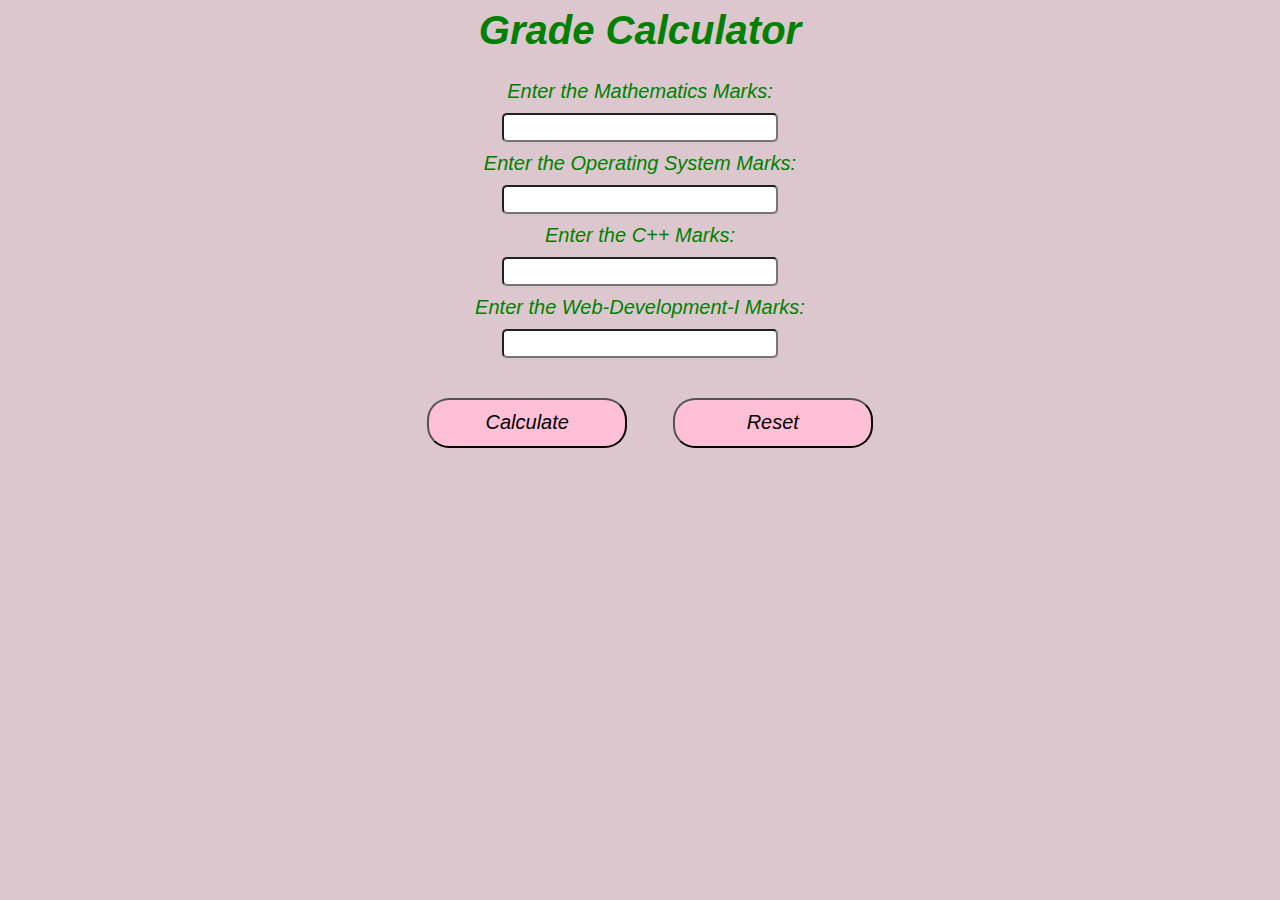
<file: Grade_Calculator/index.html>
<html>

<head>
 <link rel="stylesheet" href="style.css">
</head>

<body>
    <h1>Grade Calculator</h1>
    <form action="index.php" method="POST">
        Enter the Mathematics Marks: <br><input type="text" id="Mmarks" name="Mmarks" /><br>
        Enter the Operating System Marks: <br><input type="text" id="OSmarks" name="OSmarks" /><br>
        Enter the C++ Marks:<br> <input type="text" id="Cmarks" name="Cmarks" /><br>
        Enter the Web-Development-I Marks: <br><input type="text" id="WDmarks" name="WDmarks" /><br>

        <input type="submit" value="Calculate">
        <input type="reset" value="Reset">
    </form>
</body>

</html>
</file>
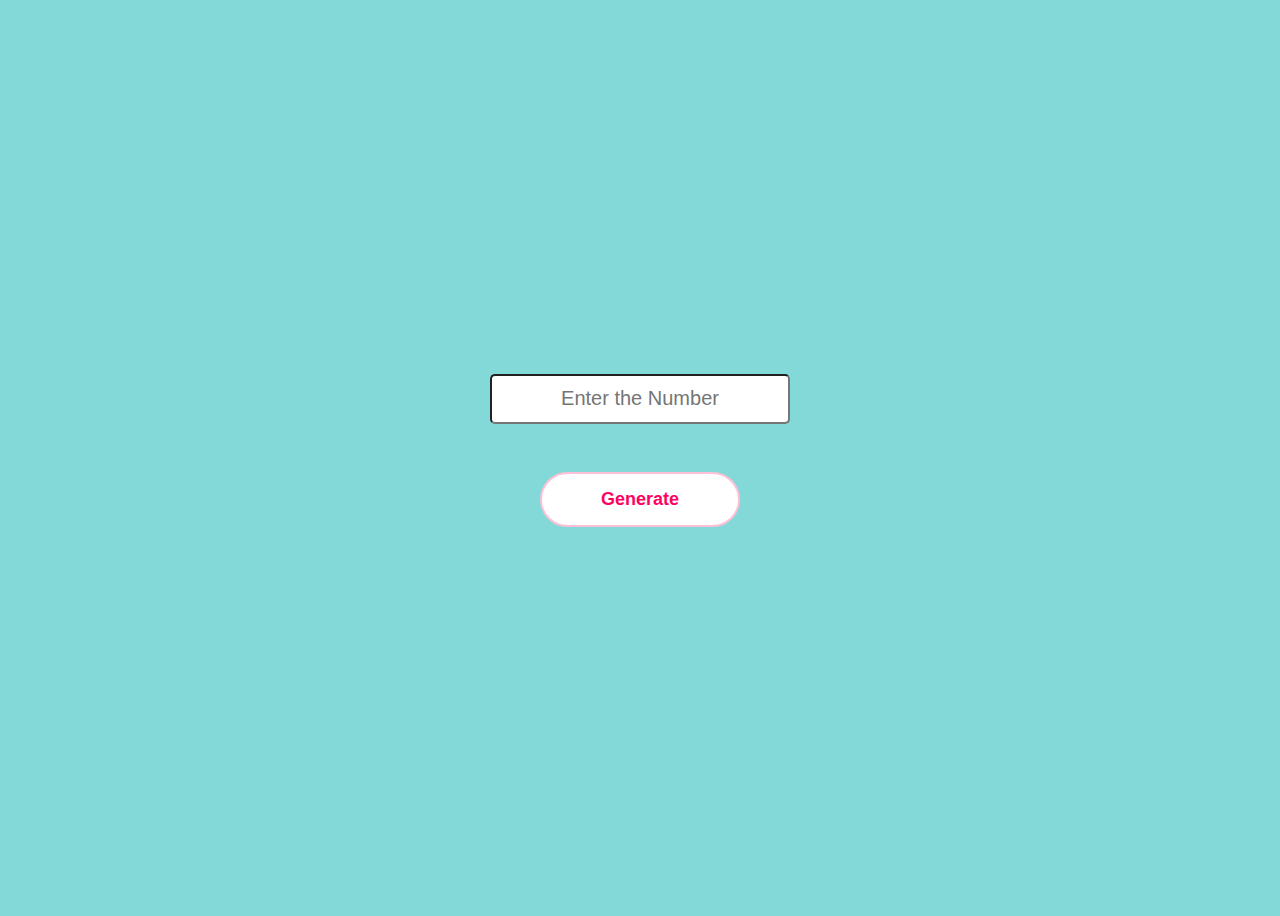
<file: Multiplication_Table_Generator/index.html>
<html>

<head>
    <style>
        body {
            background-color: rgb(130, 217, 216);
            height: 100vh;
            display: flex;
            justify-content: center;
            align-items: center;
            color: white;
        }

        form {
            display: flex;
            flex-direction: column;
            justify-content: center;
            align-items: center;
        }

        input[type="submit"] {
            color: #ff025f;
            background-color: white;
            height: 55px;
            width: 200px;
            border-style: solid;
            border-color: #ffc0d7;
            border-radius: 30px;
            font-weight: bold;
            font-size: 18px;
            cursor: pointer;
            transition: background-color 1s, color 1s, opacity 0.5s;
        }

        input[type="submit"]:hover {
            color: rgb(0, 0, 0);
            background-color: #ffc0d7;
        }

        #no {
            height: 50px;
            width: 300px;
            border-radius: 5px;
            text-align: center;
            font-size: 20px;
            margin-bottom: 30px;
        }
    </style>
</head>

<body>
    <form action="table.php" method="POST">
        <input type="text" placeholder="Enter the Number" id="no" name="no" />
        <br>
        <input type="submit" value="Generate">
    </form>
</body>

</html>
</file>
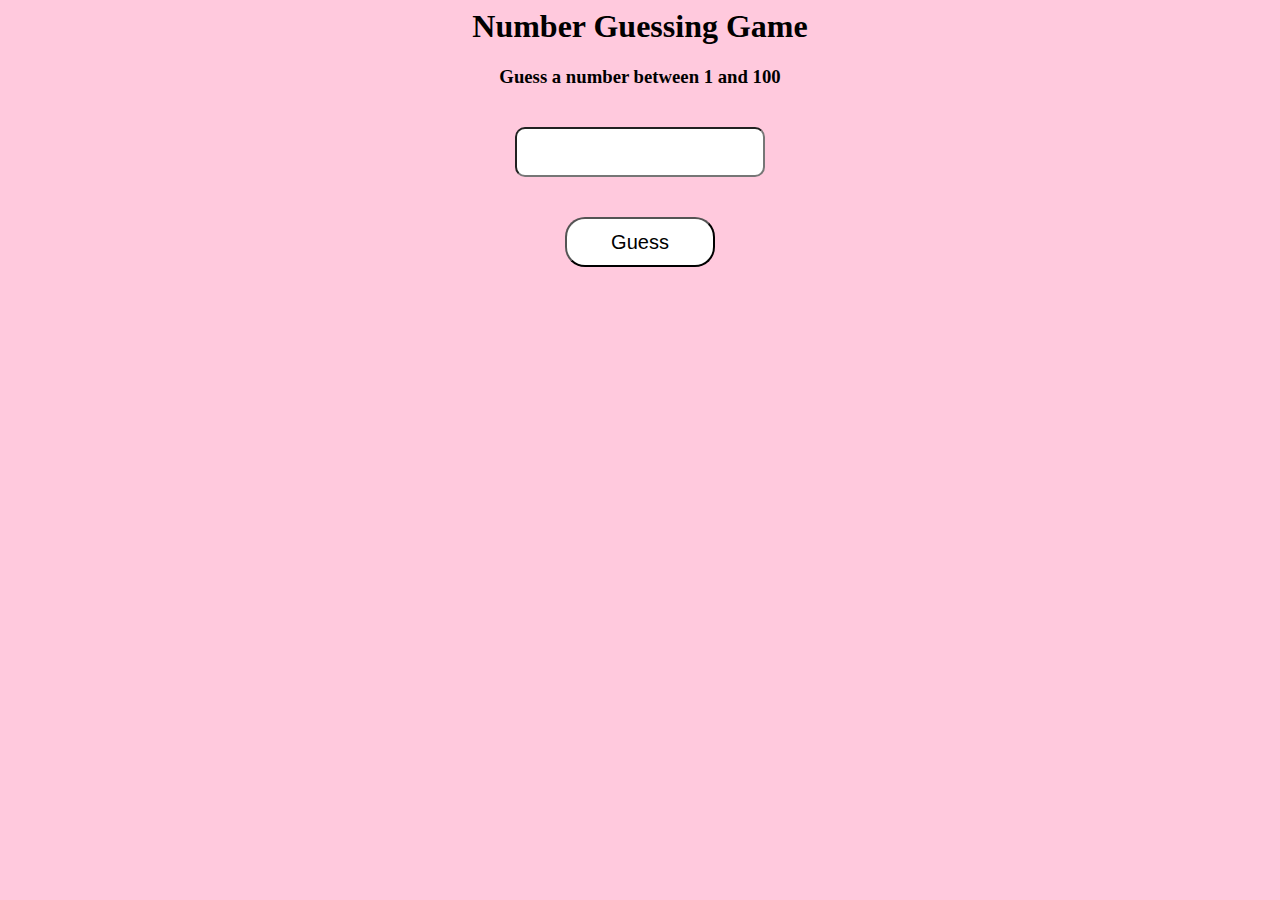
<file: Number_guessing_Game/index.html>
<html>

<head>
    <title>Number Guessing Game</title>
    <style>
        body {
            background-color: #ffc9dd;
        }

        .center {
            text-align: center;
        }

        input[type="number"] {
            height: 50px;
            width: 250px;
            padding: 10px;
            margin: 20px;
            border-radius: 10px;
            text-align: center;
            font-size: 20px;
            color: rgb(255, 48, 1);
        }

        input[type="submit"] {
            height: 50px;
            width: 150px;
            padding: 10px;
            margin: 20px;
            border-radius: 20px;
            text-align: center;
            font-size: 20px;
            color: rgb(0, 0, 0);
            background-color: white;
            cursor: pointer;
        }

        input[type="submit"]:hover {
            background-color: rgb(255, 48, 1);
            color: white;
        }
    </style>
</head>

<body>

    <h1 class="center">Number Guessing Game</h1>
    <h3 class="center">Guess a number between 1 and 100</h3>
    <form class="center" action="index.php" method="POST">
        <input type="number" id="guess" name="guess" min="1" max="100"><br>
        <input type="submit" value="Guess">
    </form>
</body>

</html>
</file>
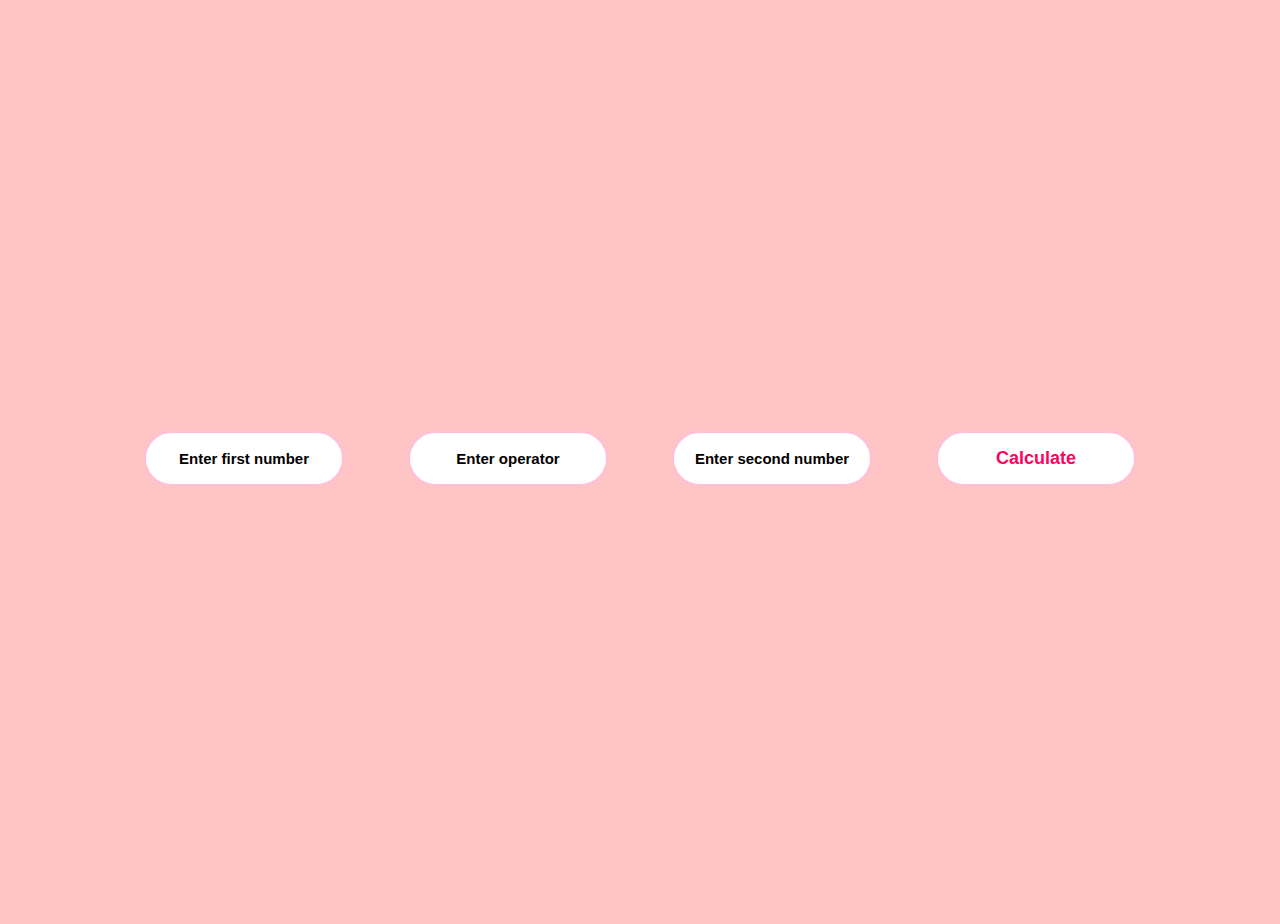
<file: Simple_Calculator/index.html>
<html>

<head>
    <style>
        body {
            background-color: #ffc5c5;
            color: #f8f0ff;
        }

        form {
            display: flex;
            justify-content: center;
            align-items: center;
            flex-direction:row;
            gap: 2em;
            height: 100vh;
        }
        input[type="submit"] {
            color: #ff025f;
            background-color: white;        
            height: 55px;
            width: 200px;
            border-style: solid;
            border-color: #ffc0d7;
            border-radius: 30px;
            font-weight: bold;
            font-size: 18px;
            cursor: pointer;
        }
        input[type="text"] {
            color: #ff025f;
            background-color: white;
            text-align: center;
            height: 55px;
            width: 200px;
            border-style: solid;
            border-color: #ffc0d7;
            border-radius: 30px;
            font-weight: bold;
            font-size: 18px;
        }
        ::placeholder {
            color: #000000;
            font-size: 15px;
            font-weight: bold;
        }

        input[type="submit"]:hover {
            color: #000000;
        }

    </style>
</head>

<body>
    <form action="index.php" method="GET">
        <input type="text" placeholder="Enter first number" id="n1" name="n1" /><br>
        <input type="text" placeholder="Enter operator" id="op" name="op" /><br>
        <input type="text" placeholder="Enter second number" id="n2" name="n2" /><br>
        <input type="submit" value="Calculate">
    </form>
</body>

</html>
</file>
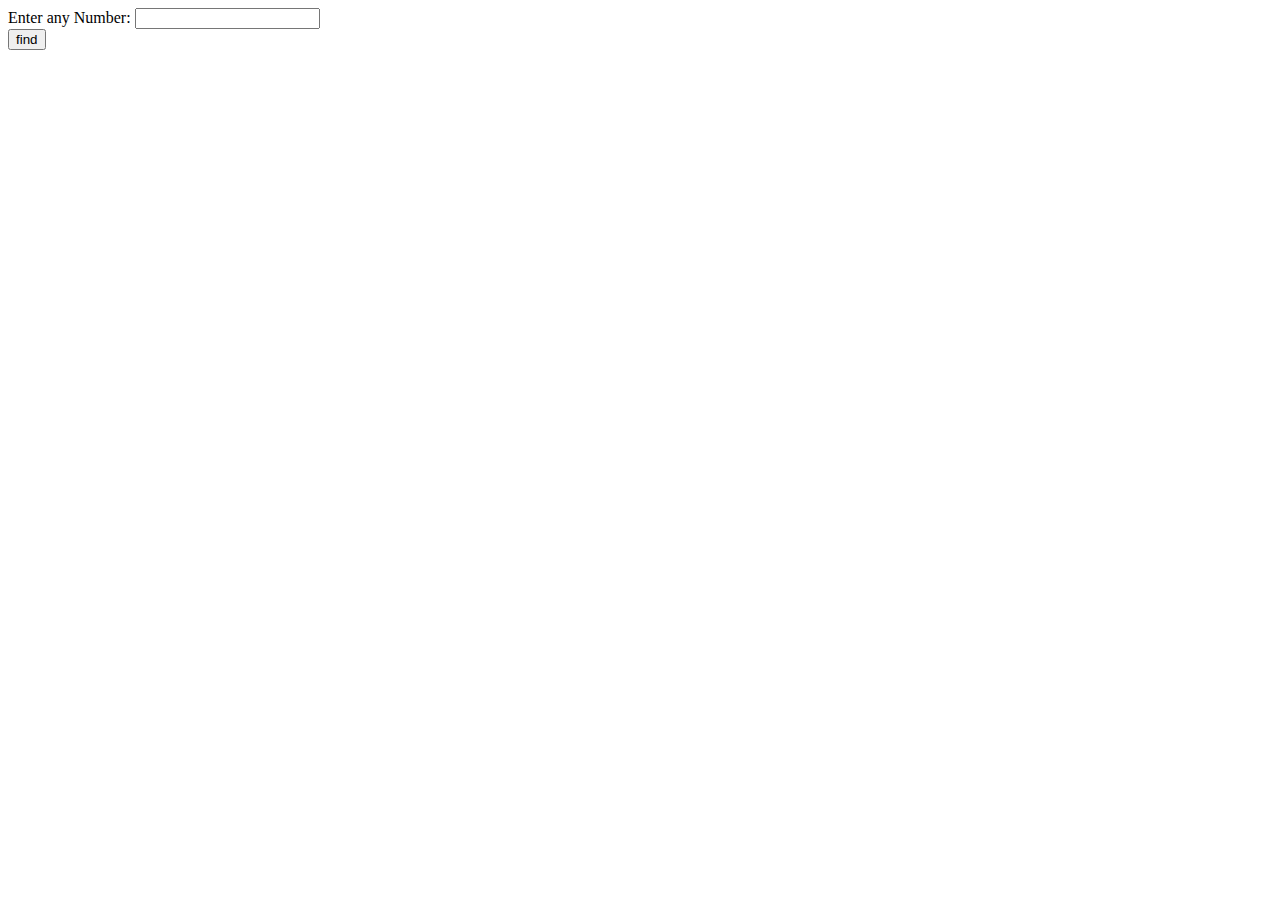
<file: if-else-codes/evenodd.html>
<html>

<head>

</head>

<body>
    <form action="evenodd.php" method="POST">
        Enter any Number: <input type="text" id="number" name="number" /><br>
        <input type="submit" value="find" />
    </form>
</body>

</html>
</file>
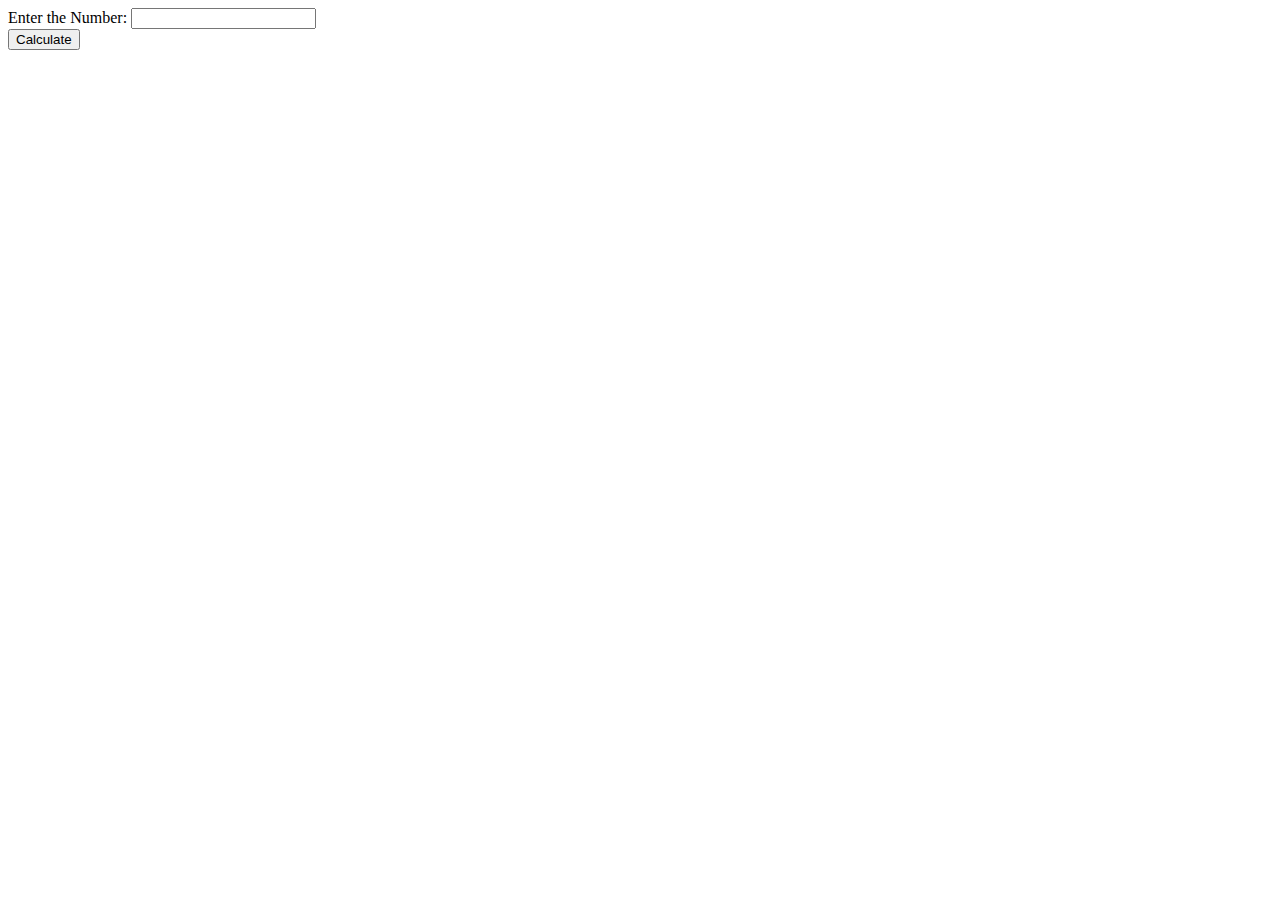
<file: if-else-codes/primeno.html>
<html>
    <head>

    </head>
    <body>
        <form action="primeno.php" method="GET">
            Enter the Number: <input type="text" id="number" name="number"/><br>
            <input type="submit" value="Calculate">
        </form>
    </body>
</html>
</file>
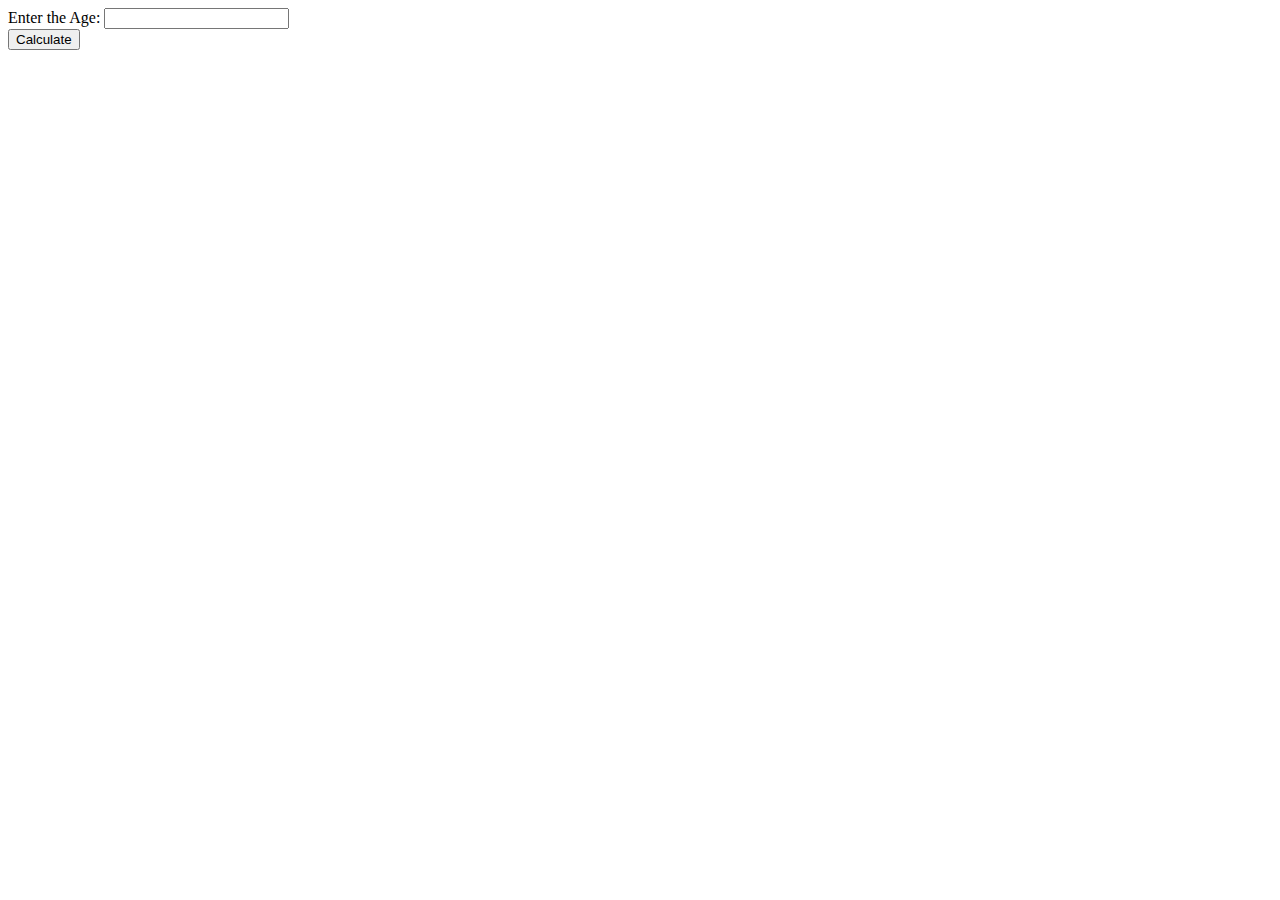
<file: if-else-codes/voting.html>
<html>
    <head>

    </head>
    <body>
        <form action="voting.php" method="POST">
            Enter the Age: <input type="text" id="vote" name="vote"/><br>
            <input type="submit" value="Calculate"/>
        </form>
    </body>
</html>
</file>
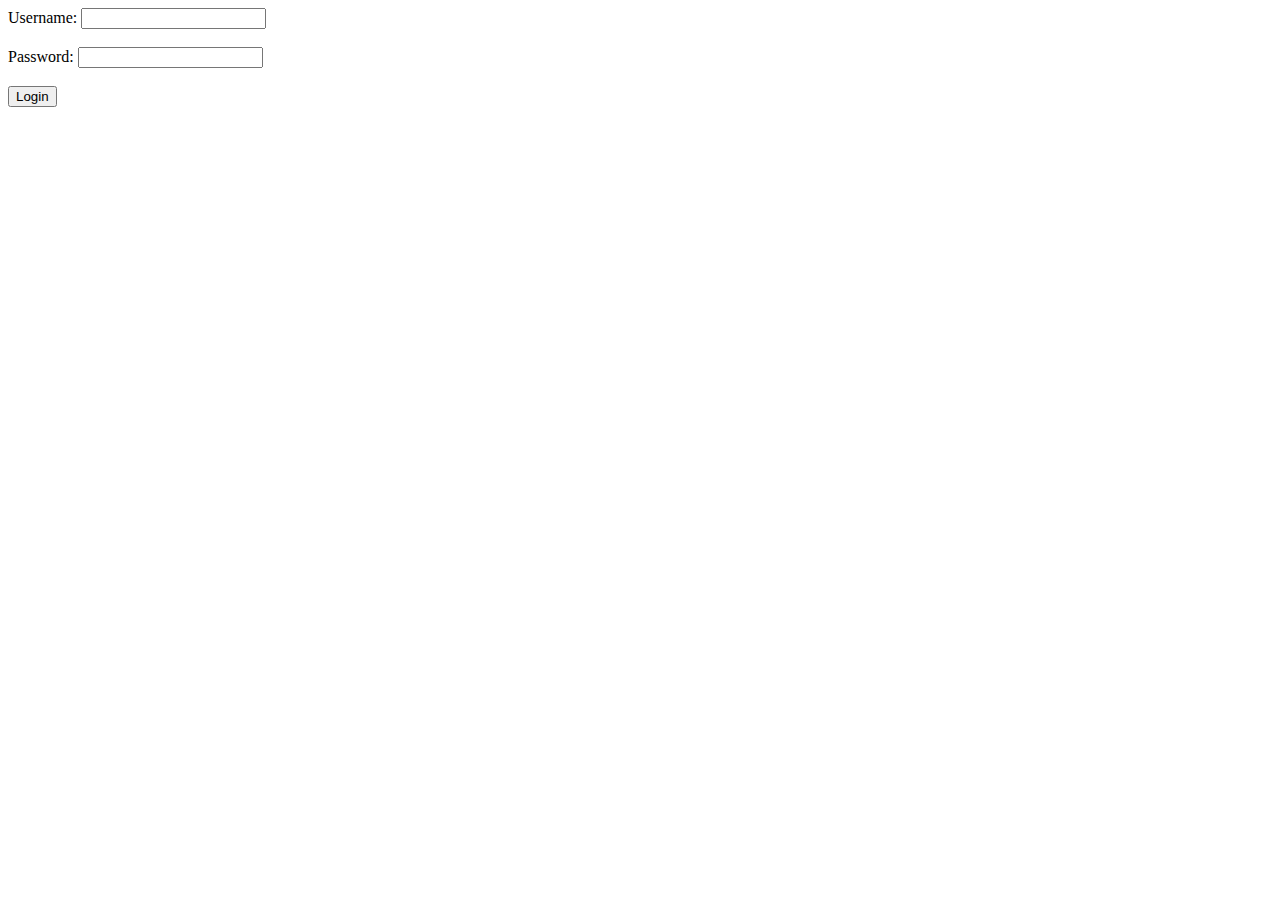
<file: Login Window with Database/Login.html>
<html>
    <head>
        <title>Login Page</title>
    </head>
    <body>

        <form action="Login.php" method="post">

            Username: <input type="text" id="username" name="username" required><br><br>

            Password: <input type="password" id="password" name="password" required><br><br>

            <input type="submit" value="Login">
    </body>
</html>
</file>
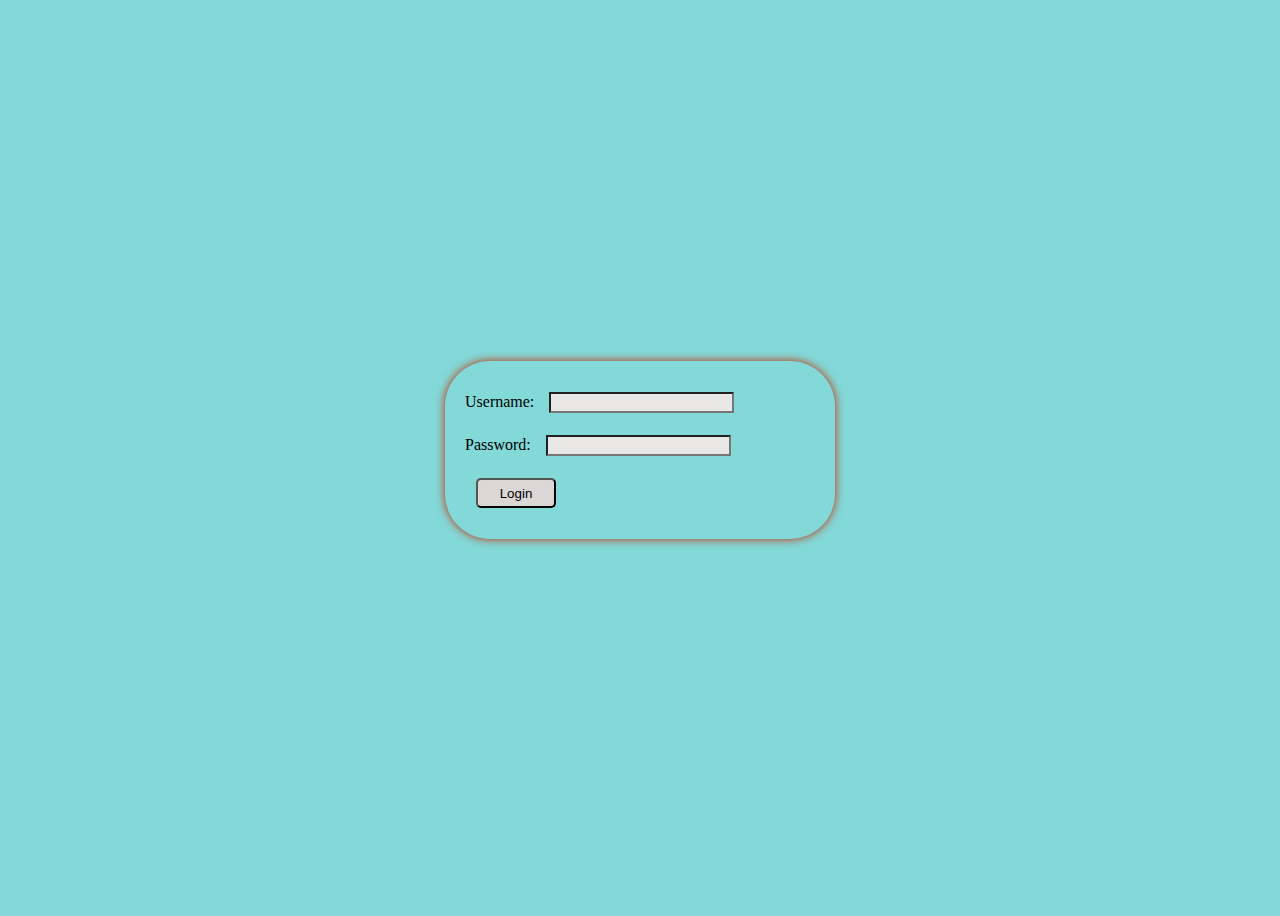
<file: Login_Form/admin.html>
<html>
    <head>
        <style>
            body {
                background-color: rgb(130, 217, 216);
                height: 100vh;
                display: flex;
                justify-content: center;
                align-items: center;
            }

            form {
                width: 350px;
                padding: 20px;
                border-radius: 5cqb;
                box-shadow: 0px 0px 10px 0px rgb(197, 41, 6);
                color: rgb(0, 0, 0);
            }
            input {
                margin: 11px;
                border-style: solid rgb(255, 255, 255);
                background-color: rgb(233, 231, 229);
                color: rgb(0, 0, 0);
            }

            input[type="submit"] {
                background-color: rgb(220, 215, 215);
                color: rgb(0, 0, 0);
                border-radius: 5px;
                width: 80px;
                height: 30;
            }

            input[type="submit"]:hover {
                opacity: 0.5;
            }
            
            
        </style>
    </head>
    <body>
        <form action="admin.php" method="POST">
            Username: <input type="text" id="username" name="username"/><br>
            Password: <input type="text" id="password" name="password"/><br>
            <input type="submit" value="Login">
        </form>
    </body>
</html>
</file>
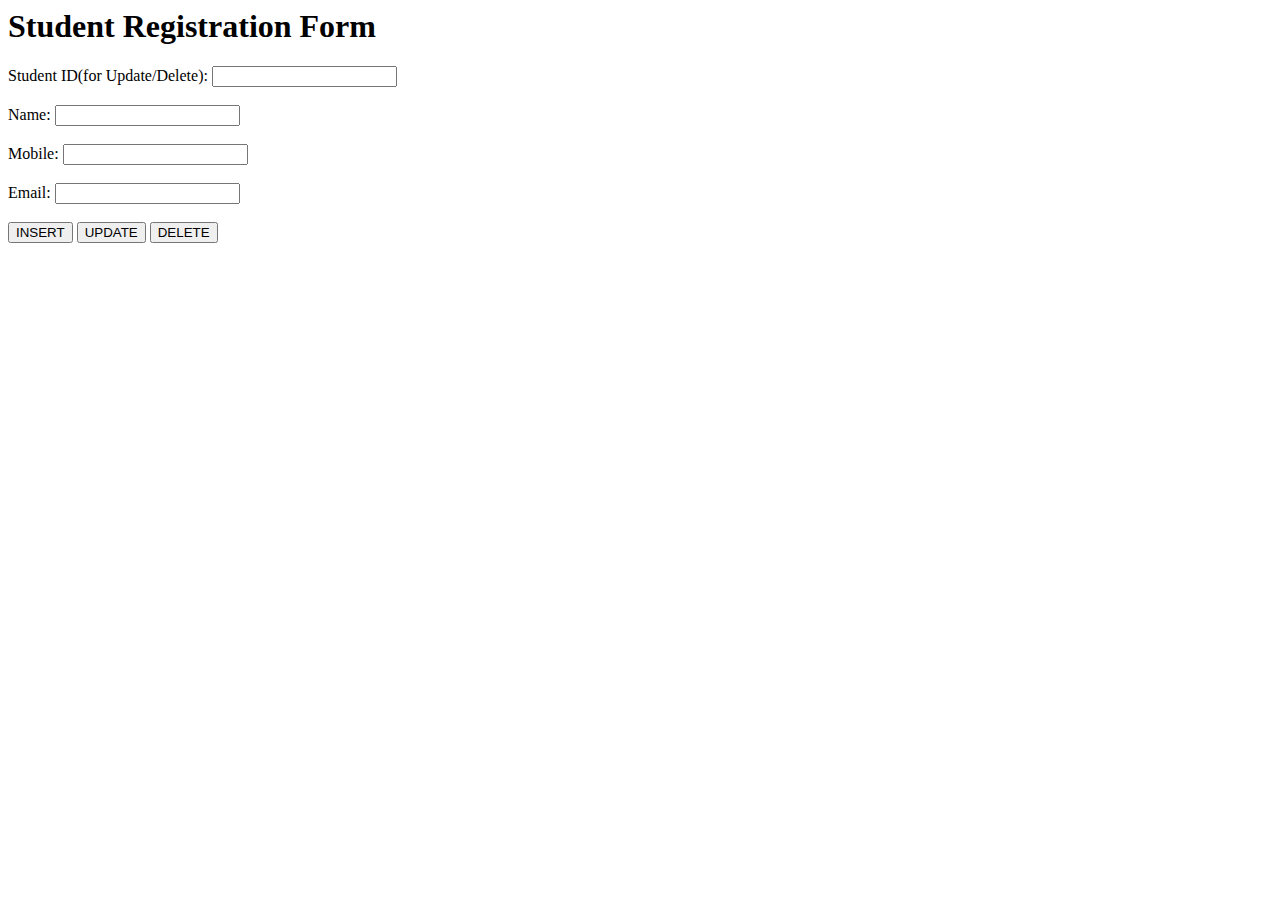
<file: Registration Form[INSERT,UPDATE,DELETE Practical 11]/Register.html>
<html>

<head>
    <title>Student Registration Form</title>
</head>

<body>
    <h1>Student Registration Form</h1>
    <form action="Register.php" method="post">

        Student ID(for Update/Delete): <input type="text" id="id" name="id" /><br><br>

        Name: <input type="text" id="name" name="name" required /><br><br>

        Mobile: <input type="text" id="mobile" name="mobile" required /><br><br>

        Email: <input type="email" id="email" name="email" required /><br><br>

        <input type="submit" name="action" value="INSERT">
        <input type="submit" name="action" value="UPDATE">
        <input type="submit" name="action" value="DELETE">
    </form>
</body>

</html>
</file>
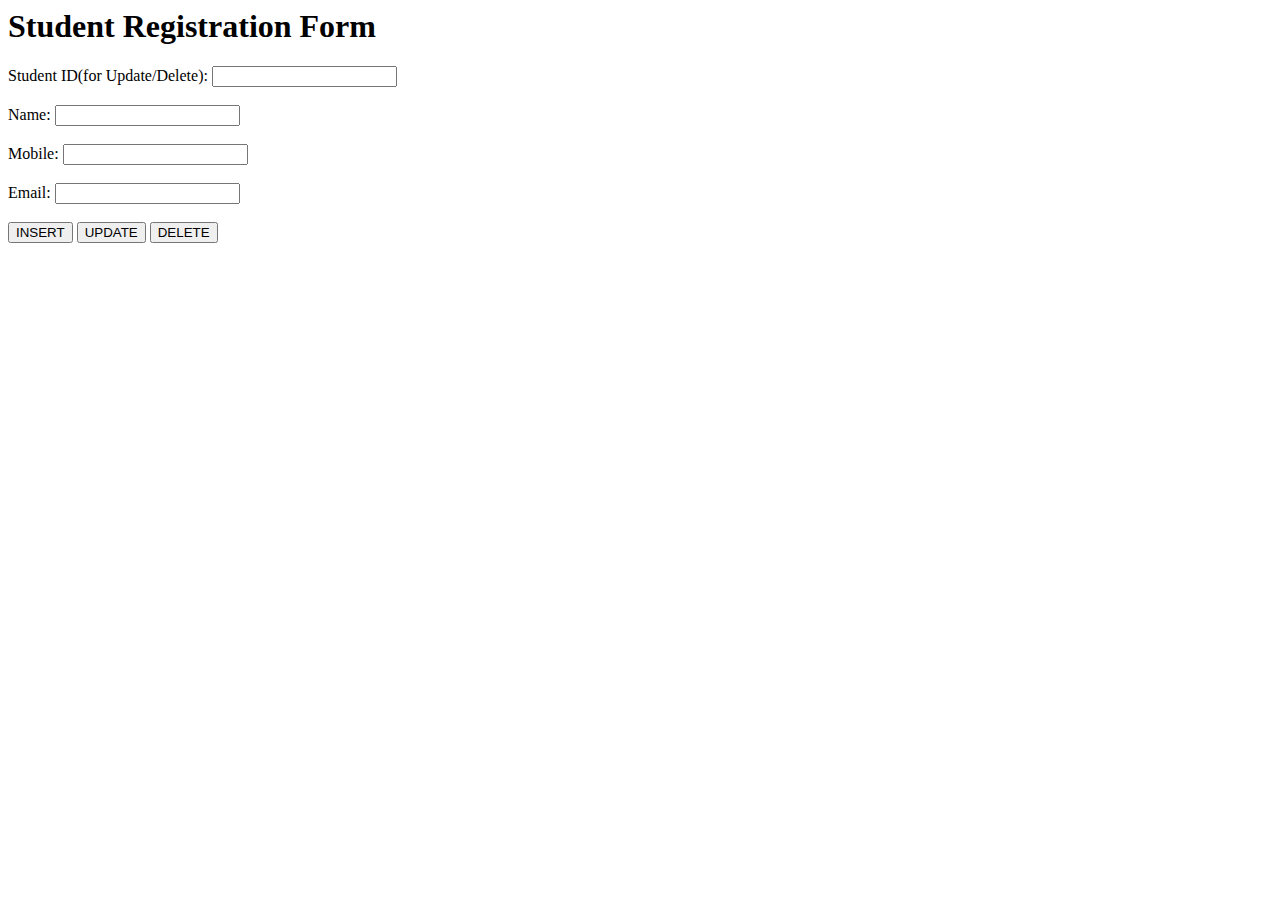
<file: Registration Form[INSERT,UPDATE,DELETE]/Register.html>
<html>

<head>
    <title>Student Registration Form</title>
</head>

<body>
    <h1>Student Registration Form</h1>
    <form action="Register.php" method="post">

        Student ID(for Update/Delete): <input type="text" id="sid" name="sid" /><br><br>

        Name: <input type="text" id="name" name="name" required /><br><br>

        Mobile: <input type="text" id="mobile" name="mobile" required /><br><br>

        Email: <input type="email" id="email" name="email" required /><br><br>

        <input type="submit" name="action" value="INSERT">
        <input type="submit" name="action" value="UPDATE">
        <input type="submit" name="action" value="DELETE">
    </form>
</body>

</html>
</file>
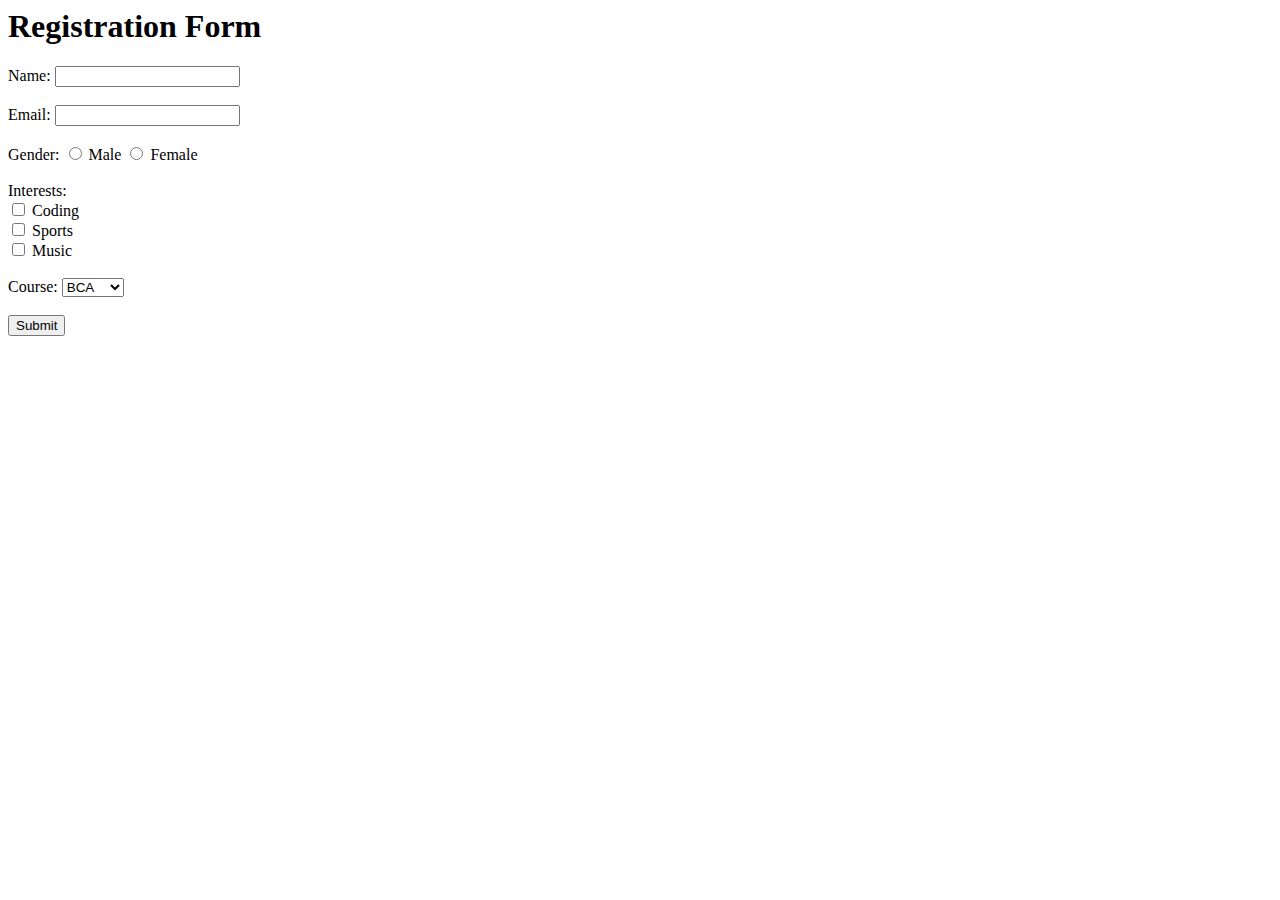
<file: Registration Form[Practical 5]/form.html>
<html>

<head>
    <title>Registration Form</title>
</head>

<body>
    <h1>Registration Form</h1>
    <form action="form.php" method="POST">
       
        <label for="name">Name:</label>
        <input type="text" id="name" name="name" required><br><br>
       
        <label for="email">Email:</label>
        <input type="email" id="email" name="email" required><br><br>
       
        <label for="gender">Gender:</label>
        <input type="radio" id="male" name="gender" value="Male" required> Male
        <input type="radio" id="female" name="gender" value="Female" required> Female<br><br>
      
        <label for="interests">Interests:</label><br>
        <input type="checkbox" name="interests[]" value="Coding"> Coding<br>
        <input type="checkbox" name="interests[]" value="Sports"> Sports<br>
        <input type="checkbox" name="interests[]" value="Music"> Music<br><br>
       
        <label for="course">Course:</label>
        <select name="course" id="course" required>
            <option value="BCA">BCA</option>
            <option value="MCA">MCA</option>
            <option value="BSc IT">BSc IT</option>
        </select><br><br>
       
        <input type="submit" value="Submit">
    </form>
</body>

</html>
</file>
<file: Grade_Calculator/style.css>
h1{
    text-align: center;
    font-size: 40px;
    color: green;
    font-family: 'Lucida Sans', 'Lucida Sans Regular', 'Lucida Grande', 'Lucida Sans Unicode', Geneva, Verdana, sans-serif;
    font-style: italic;
}
body{
    background-color: #ddc7cf;
}
form{
    text-align: center;
    font-size: 20px;
    color: green;
    font-family: 'Lucida Sans', 'Lucida Sans Regular', 'Lucida Grande', 'Lucida Sans Unicode', Geneva, Verdana, sans-serif;
    font-style: italic;

}
input{
    font-size: 20px;
    margin-top: 10px;
    border-radius: 5px;
   margin-bottom: 10px;
    color: green;
    font-family: 'Lucida Sans', 'Lucida Sans Regular', 'Lucida Grande', 'Lucida Sans Unicode', Geneva, Verdana, sans-serif;
    font-style: italic;
    text-align: center;
}

input[type="submit"] {
    margin: 30px;
    height: 50px;
    width: 200px;
    border-radius: 22px;
    font-size: 20px;
    background-color: #ffc0d7;
    color: #000000;
    cursor: pointer;
}
input[type="reset"] {
    margin: 10px;
    height: 50px;
    width: 200px;
    border-radius: 22px;
    font-size: 20px;
    background-color: #ffc0d7;
    color: #000000;
    cursor: pointer;
}
</file>
